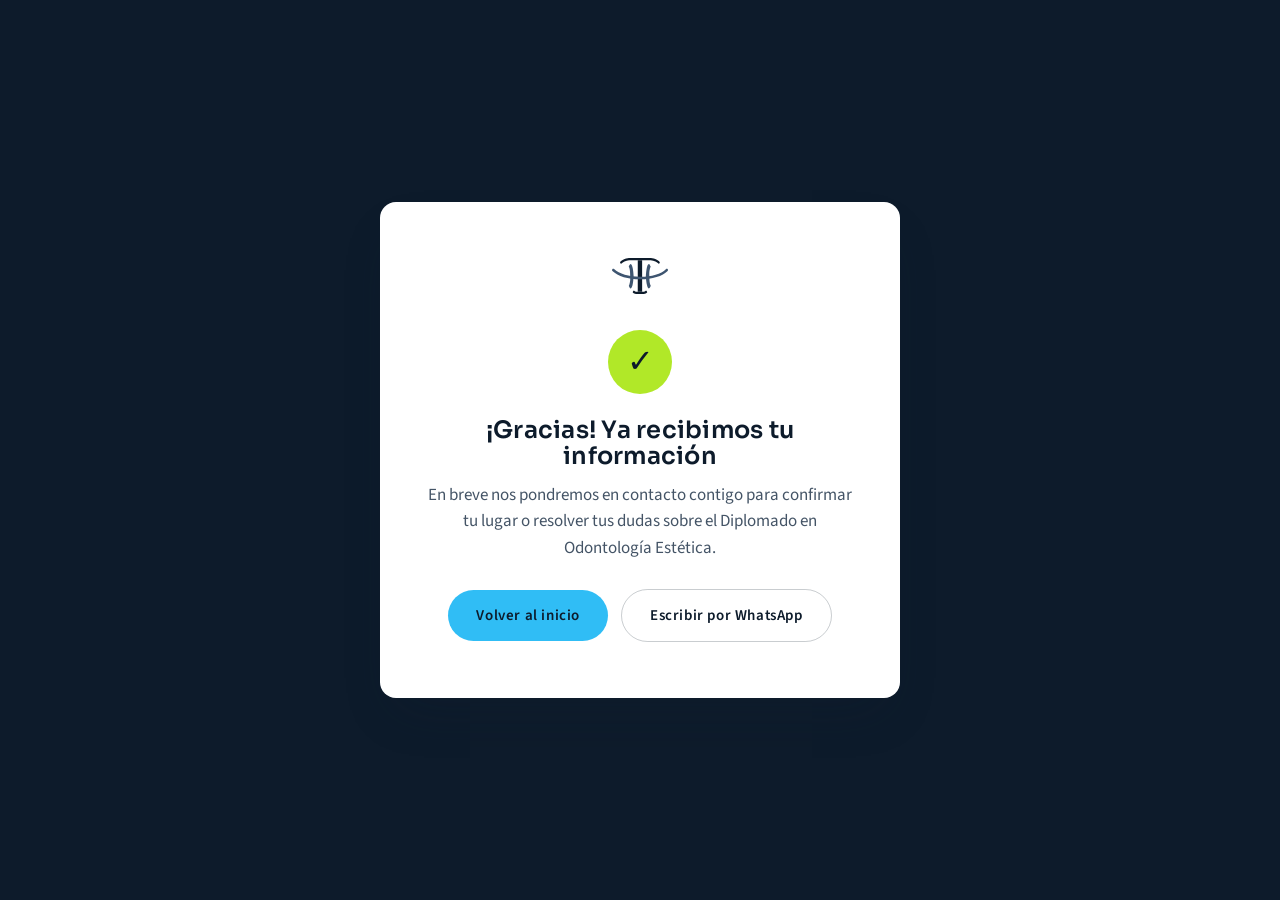
<file: ui_kits/landing-page/gracias.html>
<!DOCTYPE html>
<html lang="es">
<head>
<meta charset="utf-8">
<meta name="viewport" content="width=device-width, initial-scale=1">
<title>¡Gracias! — Diplomado en Odontología Estética | Teresita Hernández</title>
<meta name="robots" content="noindex">
<link rel="icon" href="/assets/logo/favicon.svg" type="image/svg+xml">
<link rel="alternate icon" href="/assets/logo/favicon-32.png" type="image/png">
<link rel="apple-touch-icon" href="/assets/logo/apple-touch-icon.png">
<link rel="stylesheet" href="/styles.css?v=12">
<style>
  body{margin:0;background:var(--navy-900);min-height:100vh;display:flex;align-items:center;justify-content:center;padding:32px}
  .thanks-card{max-width:520px;text-align:center;background:var(--white);border-radius:var(--radius-lg);padding:56px 40px;box-shadow:var(--shadow-lg)}
  .thanks-card img{height:36px;margin-bottom:28px}
  .thanks-check{width:64px;height:64px;border-radius:50%;background:var(--accent);color:var(--accent-ink);display:flex;align-items:center;justify-content:center;margin:0 auto 24px;font-size:32px;font-family:var(--font-display)}
  .thanks-card h1{font-family:var(--font-display);font-size:var(--text-display-sm);margin:0 0 12px}
  .thanks-card p{font-family:var(--font-body);color:var(--text-secondary);line-height:var(--leading-normal);margin:0 0 28px}
  .thanks-actions a{display:inline-flex;align-items:center;justify-content:center;gap:8px;font-family:var(--font-accent);font-weight:600;letter-spacing:0.04em;border-radius:var(--radius-pill);padding:14px 28px;font-size:15px}
  .thanks-actions .primary{background:var(--brand-secondary);color:var(--navy-900);margin-right:10px}
  .thanks-actions .whatsapp{background:transparent;color:var(--text-primary);border:1px solid var(--border-default)}
</style>
</head>
<body>
<div class="thanks-card">
  <img src="/assets/logo/isotipo-pos.svg" alt="Teresita Hernández">
  <div class="thanks-check">✓</div>
  <h1>¡Gracias! Ya recibimos tu información</h1>
  <p>En breve nos pondremos en contacto contigo para confirmar tu lugar o resolver tus dudas sobre el Diplomado en Odontología Estética.</p>
  <div class="thanks-actions">
    <a class="primary" href="/">Volver al inicio</a>
    <a class="whatsapp" href="https://wa.me/529996221741" target="_blank" rel="noopener noreferrer">Escribir por WhatsApp</a>
  </div>
</div>

<!--
  Conversion tracking — pendiente de tus IDs reales:

  Meta Pixel (agregar también el base code en <head> de TODAS las páginas,
  este bloque solo dispara el evento Lead):
    <script>
      fbq('track', 'Lead');
    </script>

  Google Ads (reemplazar AW-XXXXXXXXX/AbCdEfGhIj con tu ID y label de conversión):
    <script>
      gtag('event', 'conversion', {'send_to': 'AW-XXXXXXXXX/AbCdEfGhIj'});
    </script>
-->
</body>
</html>
</file>
<file: styles.css>
@import "tokens/fonts.css?v=37";
@import "tokens/colors.css?v=37";
@import "tokens/typography.css?v=37";
@import "tokens/spacing.css?v=37";
@import "base.css?v=37";
@import "responsive.css?v=37";
</file>
